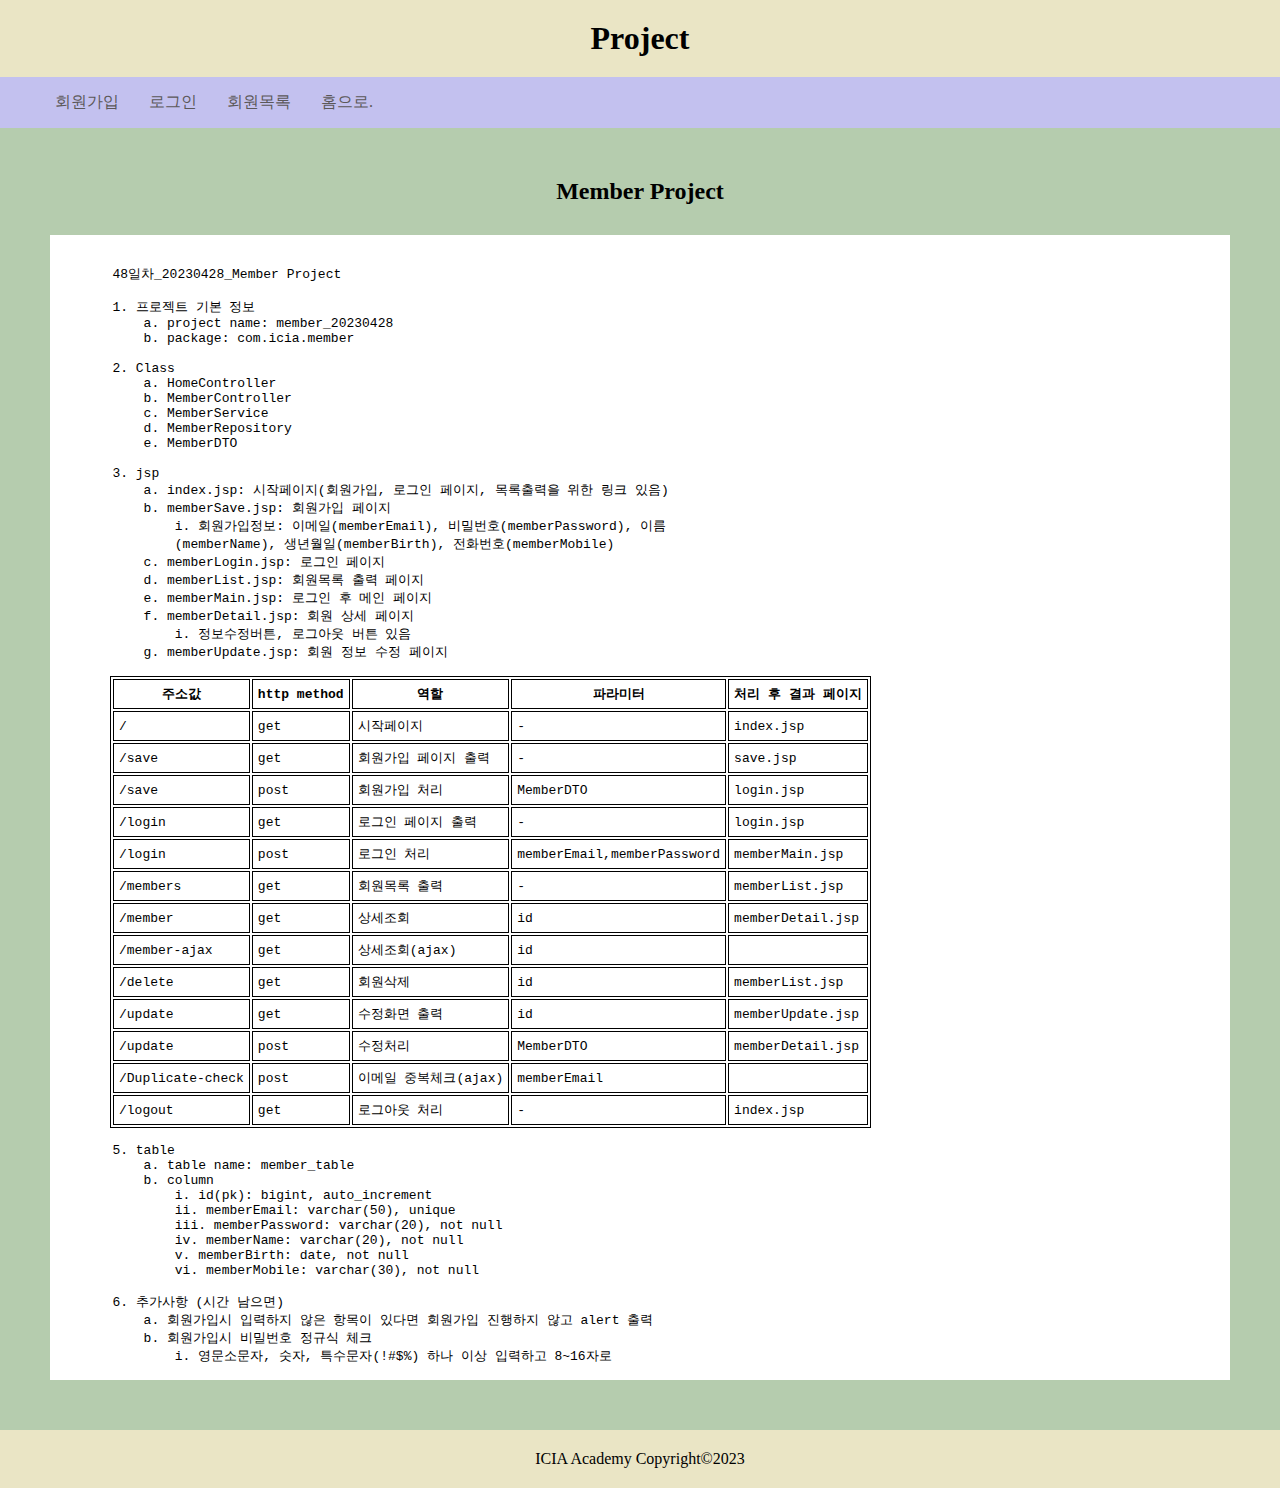
<file: src/main/webapp/resources/design/index.html>
<!DOCTYPE html>
<html lang="en">
<head>
    <meta charset="UTF-8">
    <title>HomePage</title>
    <link rel="stylesheet" href="../css/main.css">
</head>
<body>
<div id="header">
    <h1>Project</h1>
</div>
<div id="nav">
    <ul>
        <li>
            <a href="/save">회원가입</a>
        </li>
        <li>
            <a href="/login">로그인</a>
        </li>
        <li>
            <a href="/members">회원목록</a>
        </li>
        <li>
            <a href="/">홈으로.</a>
        </li>

    </ul>

</div>
<div id="section">
    <h2>Member Project</h2>
    <pre>
<!--  //pre태그는 우리가 쓴 텍스트 그대로 화면에 출력되는 태그이다 br이런거 안써돋됨          -->

        48일차_20230428_Member Project

        1. 프로젝트 기본 정보
            a. project name: member_20230428
            b. package: com.icia.member

        2. Class
            a. HomeController
            b. MemberController
            c. MemberService
            d. MemberRepository
            e. MemberDTO

        3. jsp
            a. index.jsp: 시작페이지(회원가입, 로그인 페이지, 목록출력을 위한 링크 있음)
            b. memberSave.jsp: 회원가입 페이지
                i. 회원가입정보: 이메일(memberEmail), 비밀번호(memberPassword), 이름
                (memberName), 생년월일(memberBirth), 전화번호(memberMobile)
            c. memberLogin.jsp: 로그인 페이지
            d. memberList.jsp: 회원목록 출력 페이지
            e. memberMain.jsp: 로그인 후 메인 페이지
            f. memberDetail.jsp: 회원 상세 페이지
                i. 정보수정버튼, 로그아웃 버튼 있음
            g. memberUpdate.jsp: 회원 정보 수정 페이지
        <table>
            <tr>
                 <th>주소값</th>
                 <th>http method</th>
                 <th>역할</th>
                 <th>파라미터</th>
                 <th>처리 후 결과 페이지</th>
            </tr>
            <tr>
                <td>/</td>
                <td>get</td>
                <td>시작페이지</td>
                <td>-</td>
                <td>index.jsp</td>
            </tr>
             <tr>
                <td>/save</td>
                <td>get</td>
                <td>회원가입 페이지 출력</td>
                <td>-</td>
                <td>save.jsp</td>
            </tr>
             <tr>
                <td>/save</td>
                <td>post</td>
                <td>회원가입 처리</td>
                <td>MemberDTO</td>
                <td>login.jsp</td>
            </tr>
             <tr>
                <td>/login</td>
                <td>get</td>
                <td>로그인 페이지 출력</td>
                <td>-</td>
                <td>login.jsp</td>
            </tr>
            <tr>
                <td>/login</td>
                <td>post</td>
                <td>로그인 처리</td>
                <td>memberEmail,memberPassword</td>
                <td>memberMain.jsp</td>
            </tr>
            <tr>
                <td>/members</td>
                <td>get</td>
                <td>회원목록 출력</td>
                <td>-</td>
                <td>memberList.jsp</td>
            </tr>
            <tr>
                <td>/member</td>
                <td>get</td>
                <td>상세조회</td>
                <td>id</td>
                <td>memberDetail.jsp</td>
            </tr>
            <tr>
                <td>/member-ajax</td>
                <td>get</td>
                <td>상세조회(ajax)</td>
                <td>id</td>
                <td></td>
            </tr>
            <tr>
                <td>/delete</td>
                <td>get</td>
                <td>회원삭제</td>
                <td>id</td>
                <td>memberList.jsp</td>
            </tr>
            <tr>
                <td>/update</td>
                <td>get</td>
                <td>수정화면 출력</td>
                <td>id</td>
                <td>memberUpdate.jsp</td>
            </tr>
             <tr>
                <td>/update</td>
                <td>post</td>
                <td>수정처리</td>
                <td>MemberDTO</td>
                <td>memberDetail.jsp</td>
            </tr>
            <tr>
                <td>/Duplicate-check</td>
                <td>post</td>
                <td>이메일 중복체크(ajax)</td>
                <td>memberEmail</td>
                <td></td>
            </tr>
            <tr>
                <td>/logout</td>
                <td>get</td>
                <td>로그아웃 처리</td>
                <td>-</td>
                <td>index.jsp</td>
            </tr>
        </table>
        5. table
            a. table name: member_table
            b. column
                i. id(pk): bigint, auto_increment
                ii. memberEmail: varchar(50), unique
                iii. memberPassword: varchar(20), not null
                iv. memberName: varchar(20), not null
                v. memberBirth: date, not null
                vi. memberMobile: varchar(30), not null

        6. 추가사항 (시간 남으면)
            a. 회원가입시 입력하지 않은 항목이 있다면 회원가입 진행하지 않고 alert 출력
            b. 회원가입시 비밀번호 정규식 체크
                i. 영문소문자, 숫자, 특수문자(!#$%) 하나 이상 입력하고 8~16자로
    </pre>
</div>
<div id="footer">
    <p>ICIA Academy Copyright&copy;2023</p>
</div>


</body>
</html>
</file>
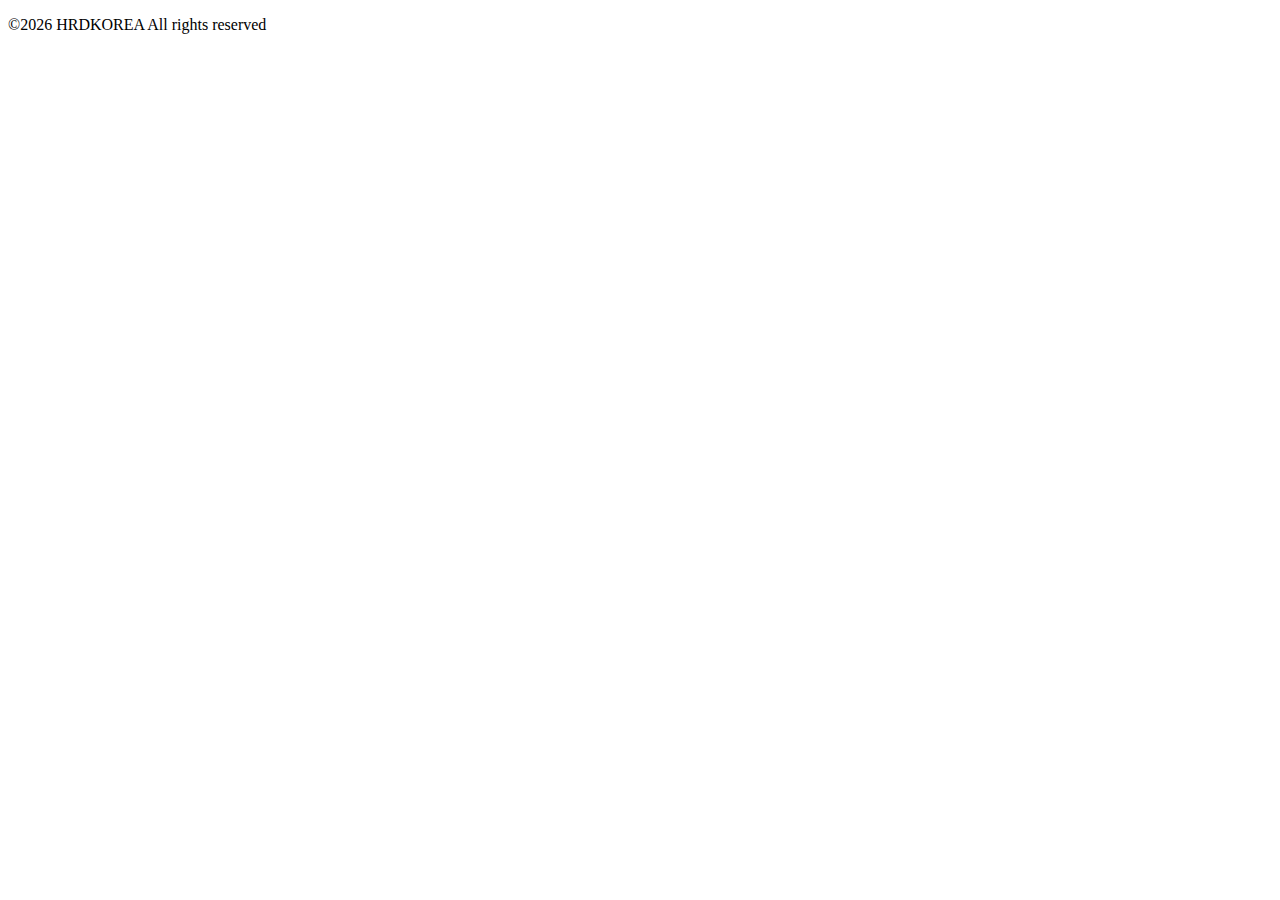
<file: src/main/webapp/resources/design/footer.html>
<!DOCTYPE html>
<html lang="en">
<head>
    <meta charset="UTF-8">
    <title>Title</title>
</head>
<body>
<div id="footer">

<!-- ⓒ기호 뒤에 현재 년도에 맞게 알아서 바귀게끔 js를 적용하자   -->
<!--  &copy;는 ⓒ기호를 출력하는 문법이다

 -->
<!--    <p>&copy;2023 HRDKOREA All rights reserved</p>-->
</div>
</body>
<script>
    const date = new Date();

    // 자바스크립스에서도 현재시간을 알 수있다
    console.log(date);

    //현재 년도값만 나타냄
    console.log(date.getFullYear());
    const footer = document.getElementById("footer");
    footer.innerHTML = "<p>&copy;"+ date.getFullYear() + " HRDKOREA All rights reserved</p>"
</script>
</html>
</file>
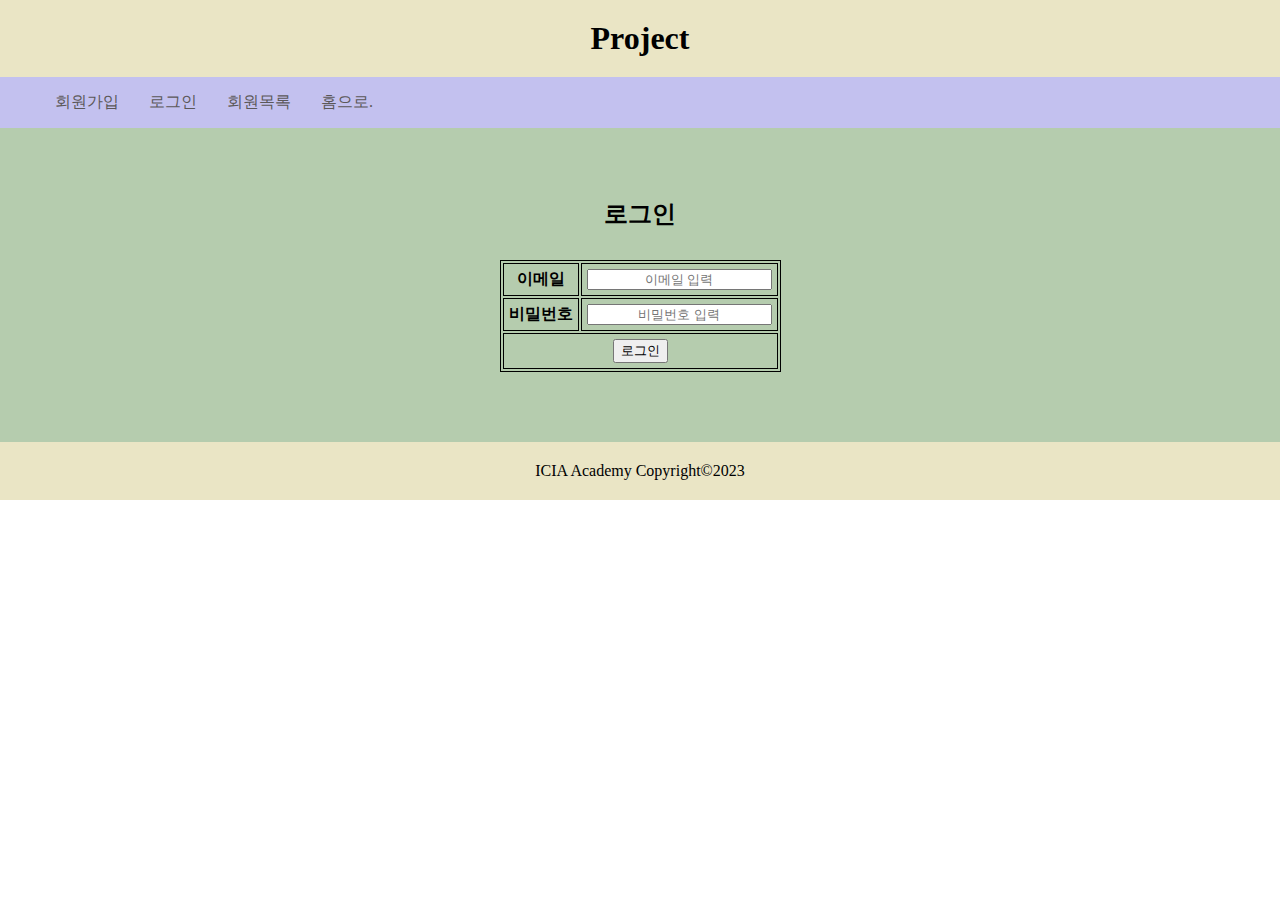
<file: src/main/webapp/resources/design/login.html>
<!DOCTYPE html>
<html lang="en">
<head>
    <meta charset="UTF-8">
    <title>login</title>
  <link rel="stylesheet" href="../css/main.css">
</head>
<body>
<div id="header">
  <h1>Project</h1>
</div>
<div id="nav">
  <ul>
    <li>
      <a href="/save">회원가입</a>
    </li>
    <li>
      <a href="/login">로그인</a>
    </li>
    <li>
      <a href="/members">회원목록</a>
    </li>
    <li>
      <a href="/">홈으로.</a>
    </li>

  </ul>

</div>
<div id="section">
  <div class="login">
    <h2>로그인</h2>
      <form action="/login" method="post" id="save-form">
        <table>
          <tr>
            <th>이메일</th>
            <td>
              <input type="text" name="email" id="email" placeholder="이메일 입력">
            </td>
          </tr>
          <tr>
            <th>비밀번호</th>
            <td>
              <input type="text" name="password" id="password" placeholder="비밀번호 입력">
            </td>
          </tr>
          <tr>
            <td colspan="2">
              <input type="submit" value="로그인">
            </td>
          </tr>
        </table>
      </form>
  </div>
</div>
<div id="footer">
  <p>ICIA Academy Copyright&copy;2023</p>
</div>
</body>
<script>
  <!-- 이벤트 리스너 적용 -->
  const saveForm = document.getElementById("save-form");
  saveForm.addEventListener("submit", function (e) {
    e.preventDefault(); // 해당 요소의 기본 동작을 수행하지 않을 때
    // 로그인 버튼을 아무리 눌러도 서브밋을 막음

    const email = document.getElementById("email");
    if(email.value == ""){
      alert("이메일을 입력하세요");
      email.focus();
    }else if(password.value == ""){
      alert("비밀번호를 입력하세요");
      password.focus();
    }else{
      saveForm.submit();
    }

  });
</script>
</html>
</file>
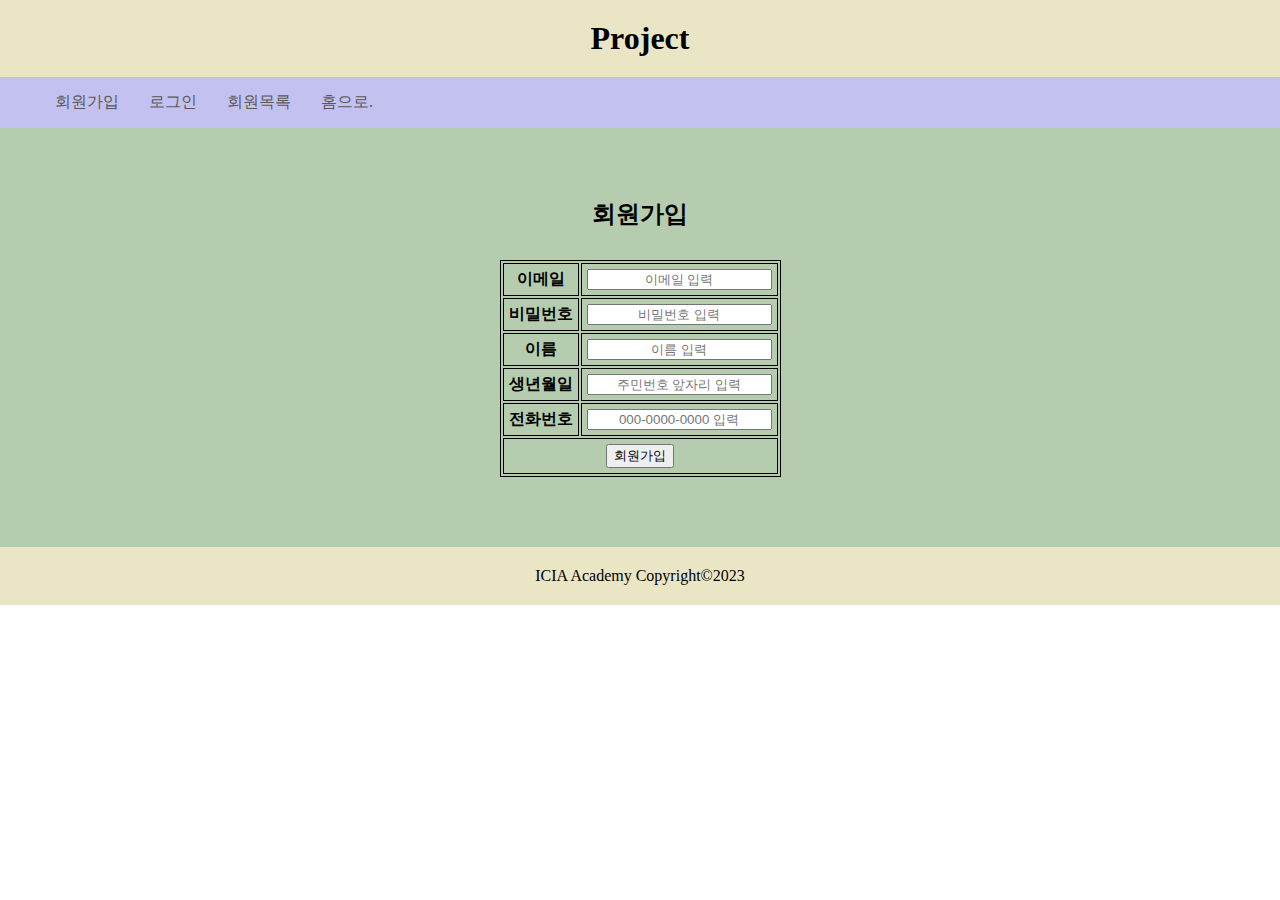
<file: src/main/webapp/resources/design/save.html>
<!DOCTYPE html>
<html lang="en">
<head>
    <meta charset="UTF-8">
    <title>sign-up</title>
    <link rel="stylesheet" href="../css/main.css">
</head>
<body>
<div id="header">
  <h1>Project</h1>
</div>
<div id="nav">
  <ul>
    <li>
      <a href="/save">회원가입</a>
    </li>
    <li>
      <a href="/login">로그인</a>
    </li>
    <li>
      <a href="/members">회원목록</a>
    </li>
    <li>
      <a href="/">홈으로.</a>
    </li>

  </ul>

</div>
<div id="section">
  <div class="login">
    <h2>회원가입</h2>
    <form action="/save" method="post" name="saveForm">
      <table>
        <tr>
          <th>이메일</th>
          <td>
            <input type="text" name="memberEmail" id="member-email" placeholder="이메일 입력">
          </td>
        </tr>
        <tr>
          <th>비밀번호</th>
          <td>
            <input type="text" name="memberPassword" id="member-password" placeholder="비밀번호 입력">
          </td>
        </tr>
        <tr>
          <th>이름</th>
          <td>
            <input type="text" name="memberName" id="member-name" placeholder="이름 입력">
          </td>
        </tr>
        <tr>
          <th>생년월일</th>
          <td>
            <input type="text" name="memberBirth" id="member-Birth" placeholder="주민번호 앞자리 입력">
          </td>
        </tr>
        <tr>
          <th>전화번호</th>
          <td>
            <input type="text" name="memberMobile" id="member-mobile" placeholder="000-0000-0000 입력">
          </td>
        </tr>
        <tr>
          <!--  colspan=2는 2칸을 하나로 합침(병합)
                위아래를 합칠땐 rowspan을 쓴다 -->
          <td colspan="2">
            <input  type="button" onclick="input_check()" value="회원가입" style="margin: auto">
          </td>
        </tr>
      </table>
    </form>
  </div>
</div>
<div id="footer">
  <p>ICIA Academy Copyright&copy;2023</p>
</div>
</body>
<script>
  const input_check = () => {
    const memberEmail = document.getElementById("member-email");
    if(memberEmail.value == ""){
      alert("이메일을 입력해주세요");
      memberEmail.focus();
    } else{
      document.saveForm.submit();
    }
  }
</script>
</html>
</file>
<file: src/main/webapp/resources/css/main.css>
* {
    box-sizing: border-box;
    margin: 0;
}

#header{
    background-color: rgba(229, 223, 183, 0.81);
    text-align: center;
    padding: 20px;
}
#nav{
    background-color: #c3c1ef;
}
#nav ul {
    list-style-type: none;
    overflow: hidden;
}
#nav ul li {
    float: left;
}

#nav ul li a {
    /*inline은 높이 너비 지정을 못하고 block요소만 가능
    inline인데 높이 너비 지정을 하고싶으면 밑에처럼
    */
    display: inline-block;
    padding: 15px;
    text-decoration: none;
    color: #5b5858;
}
#section{
    background-color: #b5ccae;

    padding: 50px;

}

#section h2{
    text-align: center;
    margin-bottom: 30px;
}

/*테이블을 중앙정렬하고싶으면 마진오토*/
#section table{

    margin: auto;
    border: 1px solid black;
}

#section pre table{
    margin-left: 60px;
}
#section table tr, th, td{
    padding: 5px;
    border: 1px solid black;
}

#section pre{
    background-color: #ffffff;
}
#section input {
    margin:  auto;
}

#section .login{

    padding-top: 20px;
    padding-bottom: 20px;

}

#section .table1{
    float: left;
}

#nav ul li.login-name{
    float: right;
}

input{
    display: block;
    text-align: center;
}

#footer{
    background-color: rgba(229, 223, 183, 0.81);
    text-align: center;
    padding: 20px;
}

#section{
    height: auto;
}
</file>
